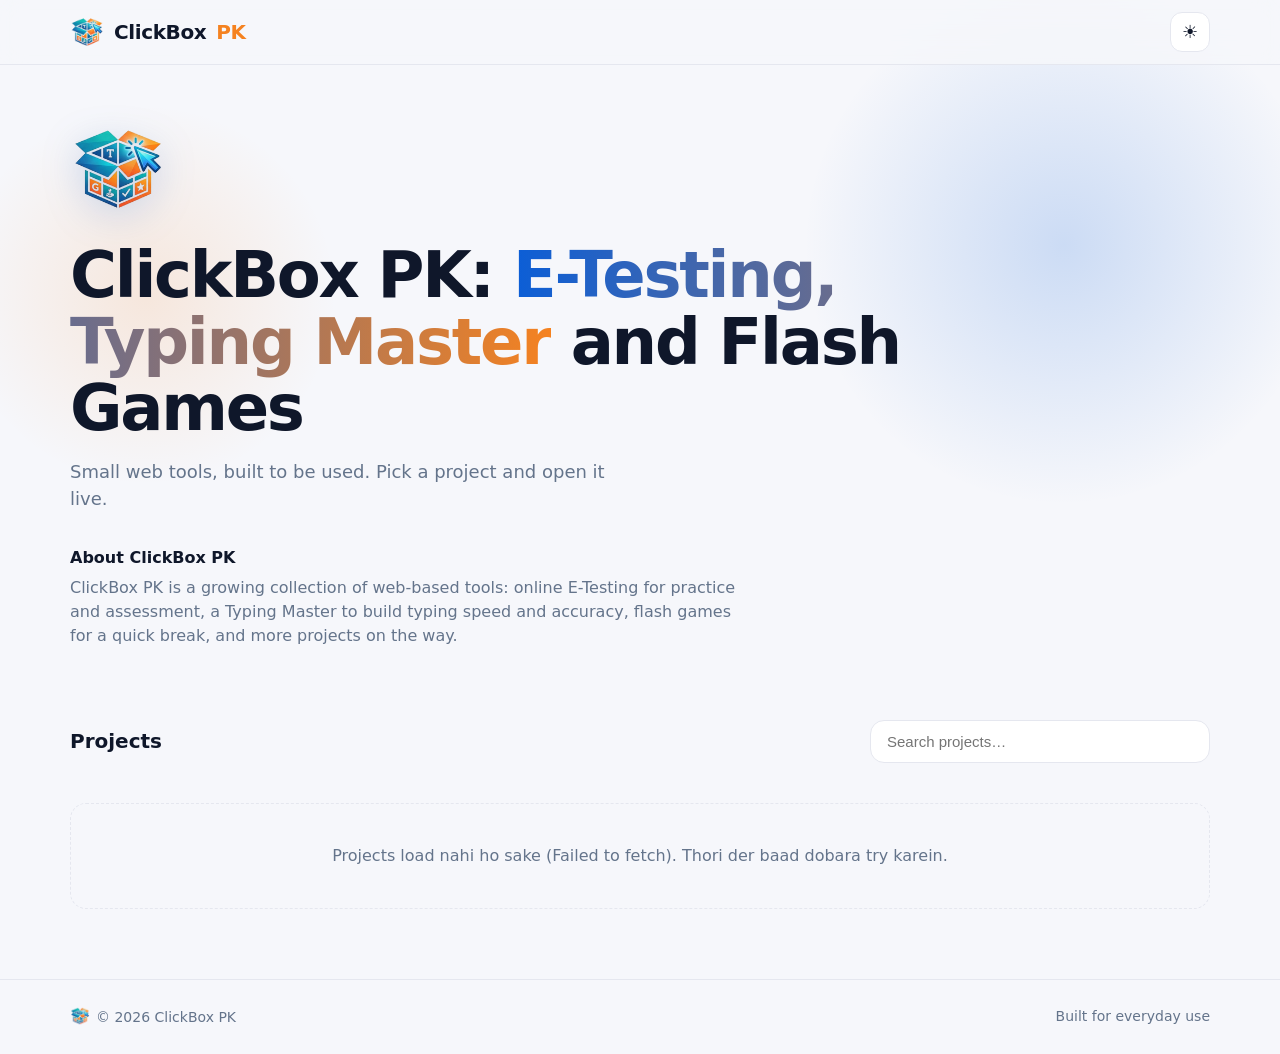
<file: index.html>
<!doctype html>
<html lang="en">
<head>
<meta charset="utf-8">
<meta name="viewport" content="width=device-width, initial-scale=1">
<title>ClickBox PK: E-Testing, Typing Master and Flash Games</title>
<meta name="description" content="Small web tools, built to be used. E-Testing, Typing Master, flash games and more by ClickBox PK.">
<meta property="og:title" content="ClickBox PK">
<meta property="og:description" content="E-Testing, Typing Master, flash games and more web tools.">
<meta property="og:image" content="https://clickboxpk.github.io/logo.png">
<meta property="og:type" content="website">
<link rel="icon" href="logo.png">
<style>
:root{
  --bg:#f6f7fb; --card:#ffffff; --text:#0f172a; --muted:#64748b; --line:#e5e7ef;
  --blue:#0b5ed7; --orange:#f58220; --shadow:0 1px 2px rgba(15,23,42,.05),0 8px 24px rgba(15,23,42,.06);
  --shadow-h:0 2px 4px rgba(15,23,42,.06),0 18px 40px rgba(11,94,215,.18);
}
:root[data-theme="dark"]{
  --bg:#0b1020; --card:#131a30; --text:#e8ecf8; --muted:#93a0bd; --line:#232c49;
  --shadow:0 1px 2px rgba(0,0,0,.3),0 8px 24px rgba(0,0,0,.35);
  --shadow-h:0 2px 4px rgba(0,0,0,.4),0 18px 40px rgba(11,94,215,.35);
}
*{box-sizing:border-box;margin:0}
body{font-family:Inter,system-ui,-apple-system,"Segoe UI",Roboto,sans-serif;background:var(--bg);color:var(--text);line-height:1.5;transition:background .2s,color .2s}
a{color:inherit;text-decoration:none}
.wrap{max-width:1180px;margin:0 auto;padding:0 20px}

/* header */
header{position:sticky;top:0;z-index:10;backdrop-filter:blur(12px);background:color-mix(in srgb,var(--bg) 82%,transparent);border-bottom:1px solid var(--line)}
.nav{display:flex;align-items:center;justify-content:space-between;height:64px}
.brand{display:flex;align-items:center;gap:10px;font-weight:800;font-size:20px;letter-spacing:-.02em}
.brand img{width:34px;height:34px;object-fit:contain}
.brand b{color:var(--orange)}
.iconbtn{width:40px;height:40px;border-radius:12px;border:1px solid var(--line);background:var(--card);color:var(--text);cursor:pointer;font-size:18px}
.iconbtn:hover{border-color:var(--blue)}

/* hero */
.hero{padding:56px 0 28px;position:relative}
.hero::before{content:"";position:absolute;inset:-80px -10% auto auto;width:520px;height:520px;background:radial-gradient(closest-side,rgba(11,94,215,.18),transparent);pointer-events:none}
.hero::after{content:"";position:absolute;inset:40px auto auto -10%;width:380px;height:380px;background:radial-gradient(closest-side,rgba(245,130,32,.14),transparent);pointer-events:none}
.hero>*{position:relative;z-index:1}
.logo-lg{width:96px;height:96px;object-fit:contain;margin-bottom:18px;filter:drop-shadow(0 10px 18px rgba(11,94,215,.25))}
h1{font-size:clamp(34px,6vw,64px);line-height:1.04;letter-spacing:-.035em;font-weight:800;max-width:900px}
h1 span{background:linear-gradient(90deg,var(--blue),var(--orange));-webkit-background-clip:text;background-clip:text;color:transparent}
.sub{margin-top:16px;color:var(--muted);font-size:18px;max-width:560px}
.about{margin-top:34px;max-width:680px}
.about h2{font-size:16px;margin-bottom:6px}
.about p{color:var(--muted)}

/* toolbar */
.toolbar{display:flex;flex-wrap:wrap;gap:14px;align-items:center;justify-content:space-between;margin:44px 0 18px}
.toolbar h2{font-size:20px}
.toolbar h2 small{color:var(--muted);font-weight:500;margin-left:8px}
.search{flex:1;max-width:340px;min-width:200px;padding:12px 16px;border-radius:14px;border:1px solid var(--line);background:var(--card);color:var(--text);font-size:15px;outline:none}
.search:focus{border-color:var(--blue);box-shadow:0 0 0 4px rgba(11,94,215,.12)}
.chips{display:flex;gap:8px;flex-wrap:wrap;margin-bottom:22px}
.chip{padding:7px 14px;border-radius:999px;border:1px solid var(--line);background:var(--card);color:var(--muted);font-size:14px;cursor:pointer;font-weight:600}
.chip.on,.chip:hover{background:var(--blue);border-color:var(--blue);color:#fff}

/* grid + cards */
.grid{display:grid;grid-template-columns:repeat(auto-fill,minmax(300px,1fr));gap:22px}
.card{display:flex;flex-direction:column;background:var(--card);border:1px solid var(--line);border-radius:20px;overflow:hidden;box-shadow:var(--shadow);transition:transform .22s,box-shadow .22s,border-color .22s}
.card:hover{transform:translateY(-6px);box-shadow:var(--shadow-h);border-color:color-mix(in srgb,var(--blue) 50%,var(--line))}
.thumb{position:relative;aspect-ratio:16/10;display:grid;place-items:center;overflow:hidden;color:#fff}
.thumb .glyph{font-size:54px;filter:drop-shadow(0 6px 10px rgba(0,0,0,.25))}
.thumb img{position:absolute;inset:0;width:100%;height:100%;object-fit:cover;object-position:top;opacity:0;transition:opacity .4s}
.thumb img.ok{opacity:1}
.badge{position:absolute;top:12px;left:12px;z-index:2;font-size:12px;font-weight:700;padding:4px 10px;border-radius:999px;background:rgba(255,255,255,.92);color:#0f172a}
.new{position:absolute;top:12px;right:12px;z-index:2;font-size:11px;font-weight:800;padding:4px 9px;border-radius:999px;background:var(--orange);color:#fff}
.body{padding:18px 18px 20px;display:flex;flex-direction:column;gap:6px;flex:1}
.body h3{font-size:18px;letter-spacing:-.01em}
.body p{color:var(--muted);font-size:14.5px;flex:1}
.foot{display:flex;align-items:center;justify-content:space-between;margin-top:12px;font-size:13px;color:var(--muted)}
.open{font-weight:700;color:var(--blue);display:inline-flex;gap:6px;align-items:center}
.card:hover .open{color:var(--orange)}
.open span{transition:transform .2s}
.card:hover .open span{transform:translateX(4px)}
.empty,.err{padding:40px;text-align:center;color:var(--muted);border:1px dashed var(--line);border-radius:16px}
.skel{height:300px;border-radius:20px;background:linear-gradient(90deg,var(--card),var(--line),var(--card));background-size:200% 100%;animation:sh 1.2s infinite}
@keyframes sh{to{background-position:-200% 0}}

footer{margin-top:70px;border-top:1px solid var(--line);padding:26px 0;color:var(--muted);font-size:14px}
footer .wrap{display:flex;justify-content:space-between;align-items:center;gap:12px;flex-wrap:wrap}
footer img{width:20px;height:20px;vertical-align:-4px;margin-right:6px}
footer a:hover{color:var(--blue)}
@media(max-width:560px){.grid{grid-template-columns:1fr}.hero{padding-top:36px}}
</style>
</head>
<body>
<header><div class="wrap nav">
  <a class="brand" href="./"><img src="logo.png" alt="" onerror="this.style.display='none'">ClickBox<b>PK</b></a>
  <button class="iconbtn" id="theme" aria-label="Toggle theme">☀</button>
</div></header>

<main class="wrap">
  <section class="hero">
    <img class="logo-lg" src="logo.png" alt="ClickBox PK logo" onerror="this.style.display='none'">
    <h1>ClickBox PK: <span>E-Testing, Typing Master</span> and Flash Games</h1>
    <p class="sub">Small web tools, built to be used. Pick a project and open it live.</p>
    <div class="about">
      <h2>About ClickBox PK</h2>
      <p>ClickBox PK is a growing collection of web-based tools: online E-Testing for practice and assessment, a Typing Master to build typing speed and accuracy, flash games for a quick break, and more projects on the way.</p>
    </div>
  </section>

  <div class="toolbar">
    <h2>Projects<small id="count"></small></h2>
    <input id="q" class="search" type="search" placeholder="Search projects…" autocomplete="off">
  </div>
  <div class="chips" id="chips"></div>
  <div class="grid" id="grid"></div>
</main>

<footer><div class="wrap">
  <span><img src="logo.png" alt="" onerror="this.style.display='none'">© <span id="yr"></span> ClickBox PK</span>
  <span>Built for everyday use</span>
</div></footer>

<script>
/* ============ SETTINGS ============ */
const USER = "clickboxpk";
const SKIP = [USER + ".github.io"];        // profile repo ko list se hide karo
const NEW_DAYS = 7;                        // itne din tak "NEW" badge
const CACHE_MIN = 10;                      // API cache (rate limit se bachne ke liye)
const IGNORE_TOPICS = ["github-pages","html","javascript","css","website"]; // category nahi banenge

/* Optional: kisi project ko apni marzi se likhna ho to yahan add karo.
   Naya repo bina yahan likhe bhi auto show hoga. */
const OVERRIDES = {
  menubox:       { title:"MenuBox",        desc:"Digital menu tool for restaurants and cafes.", cat:"Tools" },
  drivingtest:   { title:"Driving Test",   desc:"Practice driving theory tests online.", cat:"E-Testing" },
  typingmaster:  { title:"Typing Master",  desc:"Build your typing speed and accuracy.", cat:"Typing" },
  sms:           { title:"SMS",            desc:"Manage School, Academy and Skills Institute.", cat:"Management" },
  oneclick:      { title:"OneClick",       desc:"Quick one-click web utilities.", cat:"Tools" },
  kameti:        { title:"Kameti",         desc:"Track committee (kameti) members and payments.", cat:"Management" },
  onlinetest:    { title:"Online Test",    desc:"Take tests online with instant results.", cat:"E-Testing" },
  entrytest:     { title:"Entry Test",     desc:"Entry test preparation and practice.", cat:"E-Testing" },
  clickworks:    { title:"ClickWorks",     desc:"Handy web tools for everyday work.", cat:"Tools" },
  etesting:      { title:"E-Testing",      desc:"Online E-Testing for practice and assessment.", cat:"E-Testing" },
  admissiontest: { title:"Admission Test", desc:"Admission test practice and assessment.", cat:"E-Testing" }
};

/* Naam se category/icon/description andaza lagao (naye repos ke liye) */
const RULES = [
  { re:/test|exam|quiz|mcq|assess/i, cat:"E-Testing", icon:"📝", g:["#0b5ed7","#3b82f6"], desc:"Online test and practice tool." },
  { re:/typ|keyboard|wpm/i,          cat:"Typing",    icon:"⌨️", g:["#7c3aed","#a78bfa"], desc:"Improve your typing speed and accuracy." },
  { re:/game|flash|play|puzzle/i,    cat:"Games",     icon:"🎮", g:["#f58220","#fbbf24"], desc:"A quick game for a short break." },
  { re:/sms|school|academy|student|kameti|manage|crm|pos|invoice/i, cat:"Management", icon:"📊", g:["#059669","#34d399"], desc:"Management tool for day-to-day work." },
  { re:/./,                          cat:"Tools",     icon:"🧰", g:["#0ea5e9","#6366f1"], desc:"A small web tool, ready to use." }
];

/* ============ HELPERS ============ */
const $ = s => document.querySelector(s);
const esc = s => String(s).replace(/[&<>"']/g, c => ({'&':'&amp;','<':'&lt;','>':'&gt;','"':'&quot;',"'":'&#39;'}[c]));
const pretty = n => n.replace(/[-_]+/g," ").replace(/\b\w/g,c=>c.toUpperCase());
function ago(d){
  const days = Math.floor((Date.now()-new Date(d))/864e5);
  if(days<1) return "Updated today"; if(days===1) return "Updated yesterday";
  if(days<30) return `Updated ${days} days ago`;
  const m=Math.floor(days/30); return m<12?`Updated ${m} mo ago`:`Updated ${Math.floor(m/12)} yr ago`;
}
function enrich(r){
  const o = OVERRIDES[r.name.toLowerCase()] || {};
  // GitHub topic (e.g. "flash-games") = nayi category khud ban jati hai
  const topic = (r.topics||[]).find(t=>!IGNORE_TOPICS.includes(t));
  const topicCat = topic ? pretty(topic) : "";
  const finalCat = o.cat || topicCat;
  const rule = RULES.find(x=>x.re.test(finalCat+" "+r.name)) || RULES.at(-1);
  const byCat = rule;
  return {
    name:r.name,
    title:o.title || pretty(r.name),
    desc:o.desc || r.description || rule.desc,
    cat:finalCat || rule.cat,
    icon:byCat.icon, g:byCat.g,
    url:r.homepage && /^https?:/.test(r.homepage) ? r.homepage : `https://${USER}.github.io/${r.name}/`,
    pushed:r.pushed_at,
    isNew:(Date.now()-new Date(r.created_at))/864e5 <= NEW_DAYS
  };
}

/* ============ DATA ============ */
async function load(){
  const key="cbpk_repos";
  try{
    const c=JSON.parse(localStorage.getItem(key)||"null");
    if(c && Date.now()-c.t < CACHE_MIN*60000) return c.d;
  }catch(e){}
  let all=[], page=1;
  while(true){
    const res = await fetch(`https://api.github.com/users/${USER}/repos?per_page=100&sort=pushed&page=${page}`);
    if(!res.ok) throw new Error("GitHub API "+res.status);
    const part = await res.json(); all = all.concat(part);
    if(part.length<100) break; page++;
  }
  try{ localStorage.setItem(key, JSON.stringify({t:Date.now(), d:all})); }catch(e){}
  return all;
}

/* ============ RENDER ============ */
let items=[], cat="All";
function card(p){
  const shot = `https://image.thum.io/get/width/700/crop/440/${p.url}`;
  return `<a class="card" href="${esc(p.url)}" target="_blank" rel="noopener" aria-label="Open ${esc(p.title)}">
    <div class="thumb" style="background:linear-gradient(135deg,${p.g[0]},${p.g[1]})">
      <span class="glyph">${p.icon}</span>
      <img src="${esc(shot)}" alt="" loading="lazy" onload="this.classList.add('ok')" onerror="this.remove()">
      <span class="badge">${esc(p.cat)}</span>${p.isNew?'<span class="new">NEW</span>':''}
    </div>
    <div class="body">
      <h3>${esc(p.title)}</h3>
      <p>${esc(p.desc)}</p>
      <div class="foot"><span>${ago(p.pushed)}</span><span class="open">Open live <span>→</span></span></div>
    </div></a>`;
}
function draw(){
  const q=$("#q").value.trim().toLowerCase();
  const list=items.filter(p=>(cat==="All"||p.cat===cat) && (!q||(p.title+p.desc+p.cat+p.name).toLowerCase().includes(q)));
  $("#count").textContent=items.length;
  $("#grid").innerHTML = list.length ? list.map(card).join("") : `<div class="empty" style="grid-column:1/-1">No projects found.</div>`;
}
function chips(){
  const cats=["All",...new Set(items.map(p=>p.cat))];
  $("#chips").innerHTML=cats.map(c=>`<button class="chip ${c===cat?'on':''}" data-c="${esc(c)}">${esc(c)}</button>`).join("");
}
$("#chips").addEventListener("click",e=>{const b=e.target.closest(".chip"); if(!b) return; cat=b.dataset.c; chips(); draw();});
$("#q").addEventListener("input",draw);

/* theme */
const root=document.documentElement;
function setTheme(t){root.dataset.theme=t; $("#theme").textContent=t==="dark"?"☾":"☀"; try{localStorage.setItem("cbpk_theme",t)}catch(e){}}
setTheme((()=>{try{return localStorage.getItem("cbpk_theme")}catch(e){}})() || (matchMedia("(prefers-color-scheme: dark)").matches?"dark":"light"));
$("#theme").onclick=()=>setTheme(root.dataset.theme==="dark"?"light":"dark");
$("#yr").textContent=new Date().getFullYear();

/* go */
$("#grid").innerHTML='<div class="skel"></div>'.repeat(6);
/* Site asal me live hai ya nahi: us ka URL khol kar dekhta hai (404 = unpublished/error → card hide).
   Ye github.io par same-origin hai, isliye GitHub API ya cache par depend nahi. */
async function isLive(p){
  try{
    if(new URL(p.url).origin !== location.origin) return true;   // dusre domain ko check nahi kar sakte
    const r = await fetch(p.url, {method:"GET", cache:"no-store"});
    return r.status !== 404 && r.status !== 410;
  }catch(e){ return true; }   // network masla ho to card na chhupao
}
load().then(async repos=>{
  const cand = repos.filter(r=>!r.fork && !r.archived && !r.private && !SKIP.includes(r.name.toLowerCase())).map(enrich);
  const live = await Promise.all(cand.map(isLive));
  items = cand.filter((_,i)=>live[i]).sort((a,b)=>new Date(b.pushed)-new Date(a.pushed));
  chips(); draw();
}).catch(e=>{
  $("#grid").innerHTML=`<div class="err" style="grid-column:1/-1">Projects load nahi ho sake (${esc(e.message)}). Thori der baad dobara try karein.</div>`;
});
</script>
</body>
</html>
</file>
